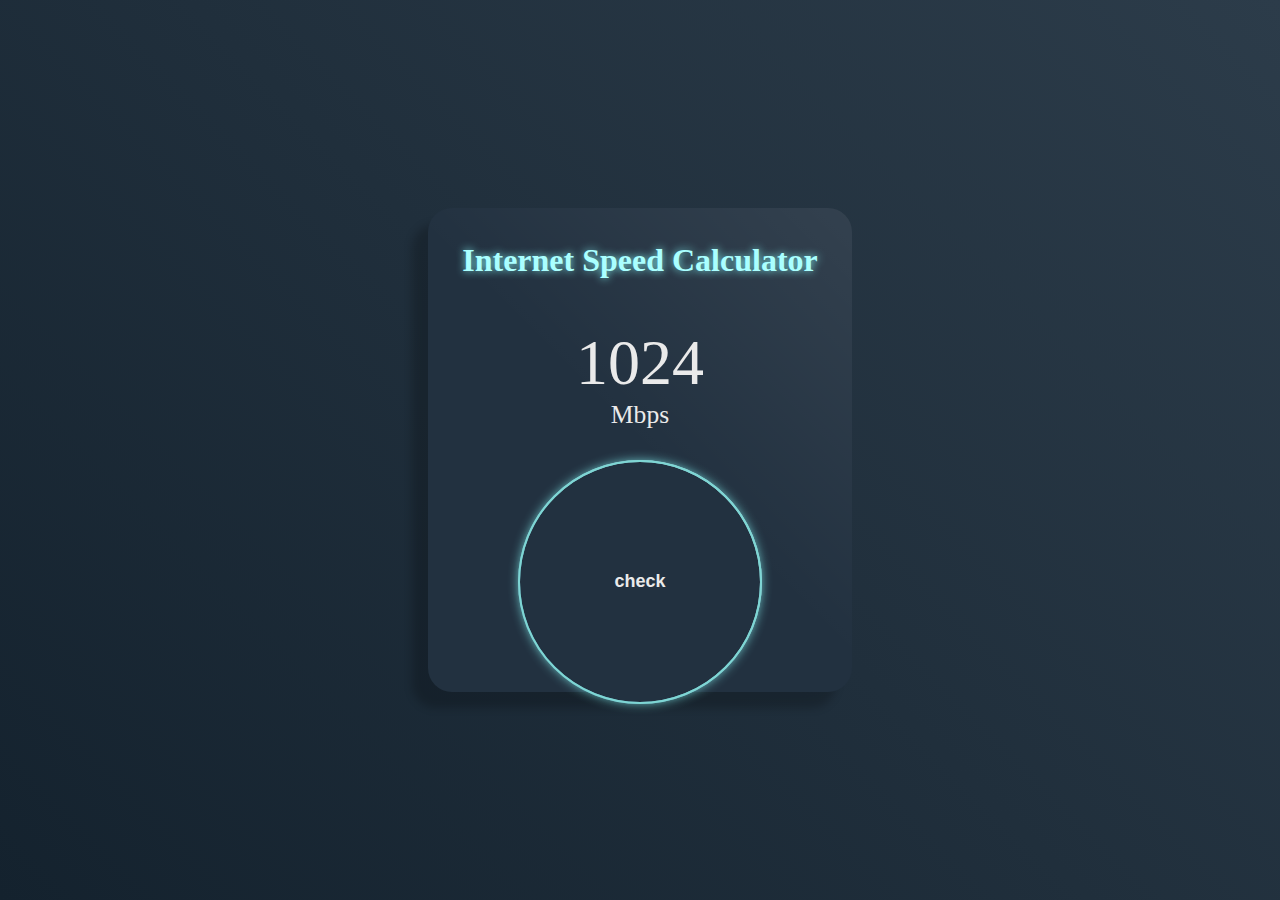
<file: index.html>
<!DOCTYPE html>
<html lang="en">
  <head>
    <meta charset="UTF-8" />
    <meta http-equiv="X-UA-Compatible" content="IE=edge" />
    <meta name="viewport" content="width=device-width, initial-scale=1.0" />
    <title>Document</title>
   <link rel="stylesheet" href="./style.css">
  </head>
  <body>
    <div class="container">
      <div class="loader-widget">
        <h1>Internet Speed Calculator</h1>
        <span class="loader hide"></span>
        <div class="loader-content">
          <div class="content">1024<small>Mbps</small></div>
          <button>check</button>
        </div>
      </div>
    </div>
  </body>
</html>
<script src="./index.js"></script>
</file>
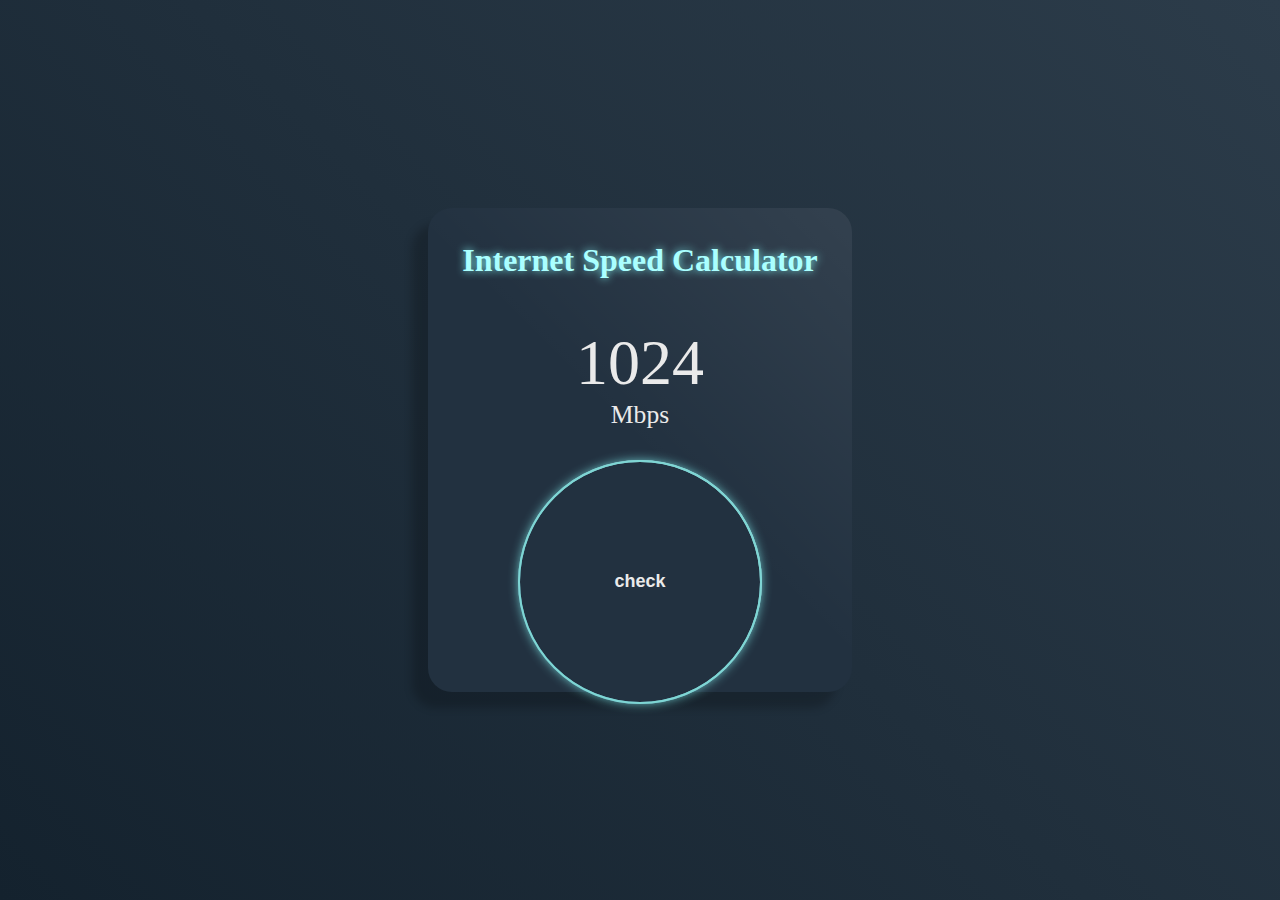
<file: InternetSpeedCalculator.html>
<!DOCTYPE html>
<html lang="en">
  <head>
    <meta charset="UTF-8" />
    <meta http-equiv="X-UA-Compatible" content="IE=edge" />
    <meta name="viewport" content="width=device-width, initial-scale=1.0" />
    <title>Document</title>
    <style>
      * {
        padding: 0;
        margin: 0;
        box-sizing: border-box;
      }
      body {
        height: 100vh;
        background: linear-gradient(45deg, #14222e, #2c3c4a);
        color: #eaeaea;
      }
      *.hide {
        display: none !important;
      }
      .container {
        position: relative;
        display: inline-block;
        padding: 32px;
        top: 50%;
        left: 50%;
        background: linear-gradient(
          45deg,
          transparent 50%,
          rgba(255, 255, 255, 0.08)
        );
        transform: translate(-50%, -50%);
        background-color: #223140;
        border-radius: 24px;
        text-align: center;
        box-shadow: -16px 16px 8px rgba(0, 0, 0, 0.2);
      }
      .loader-widget {
        width: 360px;
        height: 420px;
      }
      .loader {
        position: relative;
        display: inline-block;
        width: 240px;
        height: 240px;
        border-radius: 50%;
        background: conic-gradient(rgba(1, 182, 190, 0.3) 0%, transparent 65%);
        animation: radarRotate 2s linear infinite;
      }
      @keyframes radarRotate {
        /* 0% {
          transform: rotate(-90deg);
        }
        50% {
          transform: rotate(180deg);
        } */
        100% {
          transform: rotate(-360deg);
        }
      }
      .loader:before {
        position: absolute;
        content: "";
        width: 0;
        height: 0;
        top: 0;
        left: calc(50% - 8px);
        border: 8px solid transparent;
        border-top: 120px solid #81ecec;
        filter: drop-shadow(0 0 12px #01b6be);
      }
      .loader-widget h1 {
        line-height: 1.3;
        margin-bottom: 32px;
        color: #aaffff;
        text-shadow: 0 0 8px #81ecec;
      }
      .loader-content {
        display: flex;
        align-items: center;
        justify-content: center;
        flex-wrap: wrap;
      }
      .loader-content.result button {
        height: 120px;
        width: 120px;
        margin-top: 16px;
      }
      .loader-content button {
        position: relative;
        cursor: pointer;
        width: 240px;
        height: 240px;
        font-size: 18px;
        font-weight: bold;
        line-height: 1.5;
        border-radius: 50%;
        background-color: #223140;
        color: #eaeaea;
        border: 0;
        box-shadow: 0 0 12px #81ecec;
      }
      .loader-content button:hover {
        background-color: #1f3c4e;
      }
      .loader-content button::before {
        content: "";
        position: absolute;
        height: 100%;
        width: 100%;
        top: -2px;
        left: -2px;
        border: 2px solid #7ed6d4;
        border-radius: 50%;
        animation: btnRing 2s linear infinite;
      }
      @keyframes btnRing {
        60%,
        100% {
          height: calc(100% + 60px);
          width: calc(100% + 60px);
          top: -32px;
          left: -32px;
          opacity: 0;
        }
      }
      .loader-content button::after {
        content: "";
        position: absolute;
        height: calc(100% + 4px);
        width: calc(100% + 4px);
        top: -2px;
        left: -2px;
        z-index: -1;
        border-radius: 50%;
        background: linear-gradient(45deg, #25476e, #c7ecee);
      }
      .content {
        display: flex;
        width: 100%;
        font-size: 64px;
        margin: 12px 0 32px 0;
        flex-direction: column;
      }
      .content small {
        font-size: 40%;
      }
    </style>
  </head>
  <body>
    <div class="container">
      <div class="loader-widget">
        <h1>Internet Speed Calculator</h1>
        <span class="loader hide"></span>
        <div class="loader-content">
          <div class="content">1024<small>Mbps</small></div>
          <button>check</button>
        </div>
      </div>
    </div>
  </body>
</html>
<script>
  document.querySelector("button").addEventListener("click", (e) => {
    var imagelink =
        "https://upload.wikimedia.org/wikipedia/commons/6/6d/Tokyo_Sky_Tree_2012_%E2%85%A5.JPG",
      downloadSize = 10375374,
      time_start,
      time_end,
      downloadSrc = new Image();
    time_start = new Date().getTime();
    var cacheImg = "?nn" + time_start;
    downloadSrc.src = imagelink + cacheImg;
    // console.log(downloadSrc);
    downloadSrc.onload = () => {
      time_end = new Date().getTime();
      var TimeDuration = (time_end - time_start) / 1000;
      // console.log(TimeDuration);
      loadedByte = downloadSize * 8;
      totalSpeed = (loadedByte / TimeDuration / 1024 / 1024).toFixed(2);
      // console.log('totalSpeed', totalSpeed);
      let i = 0,
        SpeedOut;
      const animate = () => {
        if (i < totalSpeed) {
          document.querySelector(".content").innerHTML =
            i.toFixed(2) + `<small>Mbps</small>`;
          setTimeout(animate, 20);
          i += 1.02;
        } else {
          document.querySelector(".content").innerHTML =
            totalSpeed + `<small>Mbps</small>`;
        }
      };
      animate();
      // document.querySelector(".loader-content").classList.remove("hide");
      // document.querySelector(".loader-content").classList.add("result");
      // document.querySelector(".loader").classList.add("hide");
      // document.querySelector(".content").classList.remove("hide");
      e.target.innerHTML = "CHECK AGAIN";
    };
  });
</script>
</file>
<file: style.css>
* {
    padding: 0;
    margin: 0;
    box-sizing: border-box;
  }
  body {
    height: 100vh;
    background: linear-gradient(45deg, #14222e, #2c3c4a);
    color: #eaeaea;
  }
  *.hide {
    display: none !important;
  }
  .container {
    position: relative;
    display: inline-block;
    padding: 32px;
    top: 50%;
    left: 50%;
    background: linear-gradient(
      45deg,
      transparent 50%,
      rgba(255, 255, 255, 0.08)
    );
    transform: translate(-50%, -50%);
    background-color: #223140;
    border-radius: 24px;
    text-align: center;
    box-shadow: -16px 16px 8px rgba(0, 0, 0, 0.2);
  }
  .loader-widget {
    width: 360px;
    height: 420px;
  }
  .loader {
    position: relative;
    display: inline-block;
    width: 240px;
    height: 240px;
    border-radius: 50%;
    background: conic-gradient(rgba(1, 182, 190, 0.3) 0%, transparent 65%);
    animation: radarRotate 2s linear infinite;
  }
  @keyframes radarRotate {
    /* 0% {
      transform: rotate(-90deg);
    }
    50% {
      transform: rotate(180deg);
    } */
    100% {
      transform: rotate(-360deg);
    }
  }
  .loader:before {
    position: absolute;
    content: "";
    width: 0;
    height: 0;
    top: 0;
    left: calc(50% - 8px);
    border: 8px solid transparent;
    border-top: 120px solid #81ecec;
    filter: drop-shadow(0 0 12px #01b6be);
  }
  .loader-widget h1 {
    line-height: 1.3;
    margin-bottom: 32px;
    color: #aaffff;
    text-shadow: 0 0 8px #81ecec;
  }
  .loader-content {
    display: flex;
    align-items: center;
    justify-content: center;
    flex-wrap: wrap;
  }
  .loader-content.result button {
    height: 120px;
    width: 120px;
    margin-top: 16px;
  }
  .loader-content button {
    position: relative;
    cursor: pointer;
    width: 240px;
    height: 240px;
    font-size: 18px;
    font-weight: bold;
    line-height: 1.5;
    border-radius: 50%;
    background-color: #223140;
    color: #eaeaea;
    border: 0;
    box-shadow: 0 0 12px #81ecec;
  }
  .loader-content button:hover {
    background-color: #1f3c4e;
  }
  .loader-content button::before {
    content: "";
    position: absolute;
    height: 100%;
    width: 100%;
    top: -2px;
    left: -2px;
    border: 2px solid #7ed6d4;
    border-radius: 50%;
    animation: btnRing 2s linear infinite;
  }
  @keyframes btnRing {
    60%,
    100% {
      height: calc(100% + 60px);
      width: calc(100% + 60px);
      top: -32px;
      left: -32px;
      opacity: 0;
    }
  }
  .loader-content button::after {
    content: "";
    position: absolute;
    height: calc(100% + 4px);
    width: calc(100% + 4px);
    top: -2px;
    left: -2px;
    z-index: -1;
    border-radius: 50%;
    background: linear-gradient(45deg, #25476e, #c7ecee);
  }
  .content {
    display: flex;
    width: 100%;
    font-size: 64px;
    margin: 12px 0 32px 0;
    flex-direction: column;
  }
  .content small {
    font-size: 40%;
  }
</file>
